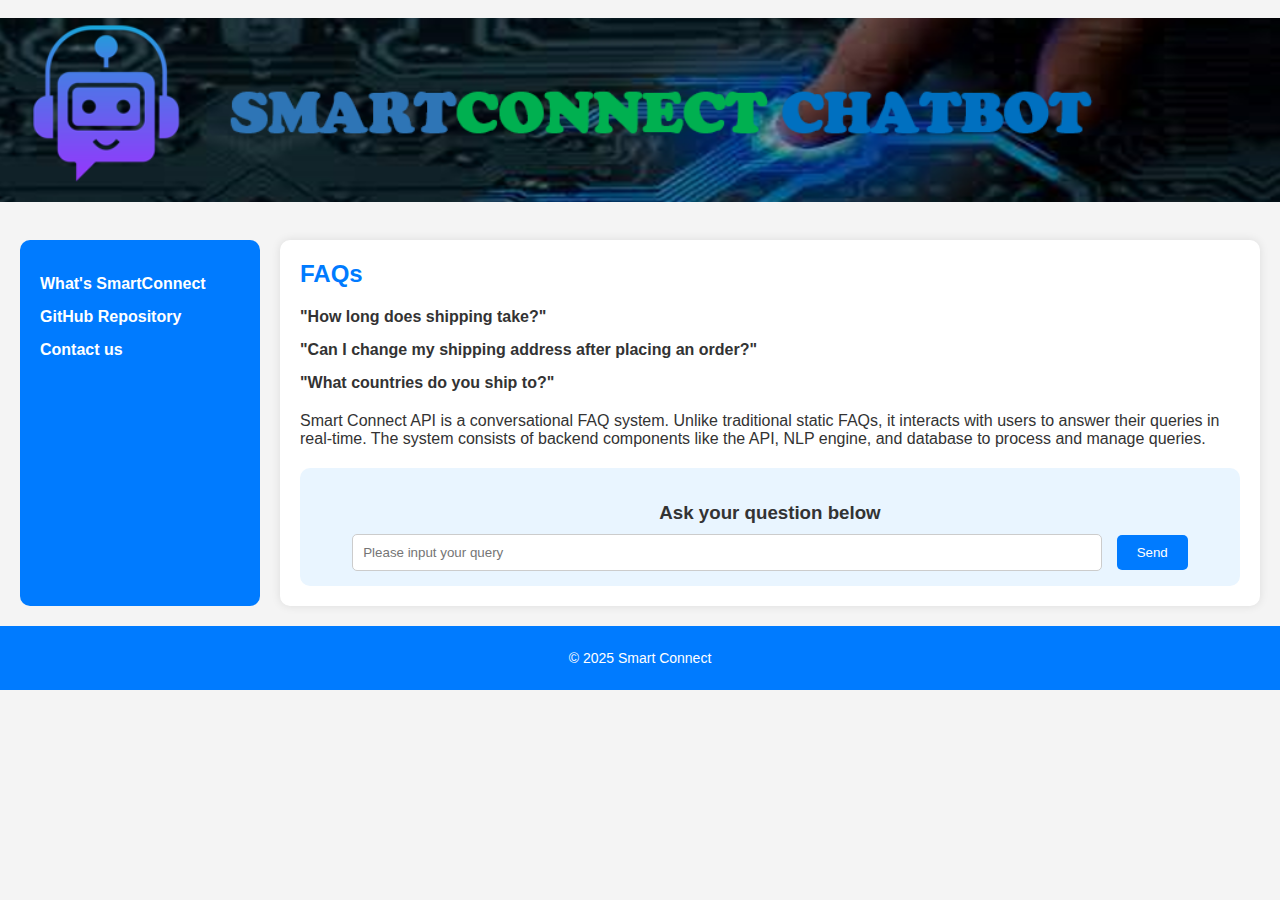
<file: index.html>
<!DOCTYPE html>
<html lang="en">
<head>
    <meta charset="UTF-8">
    <meta name="viewport" content="width=device-width, initial-scale=1.0">
    <title>SmartConnect Chatbot</title>
    <link rel="stylesheet" href="styles.css">
</head>
<body>
    <header>
         <h1></h1>
    </header>
    <div class="container">
        <div class="sidebar">
            <a href="about.html">What's SmartConnect</a>
            <a href="https://github.com/GracyDinma/alx-portfolio-backend/tree/master">GitHub Repository</a>
            <a href="mailto:georgesmbo89@gmail.com?cc=sainajonathan@gmail.com,okohagchidinma@gmail.com,asharmngohol@gmail.com
            ">Contact us</a>
        </div>
        <div class="main-content">
            <div class="faqs">
                <h2>FAQs</h2>
                <div class="faq-item">
                    <strong>"How long does shipping take?"</strong>
                    <p class="answer">Standard shipping takes 5-7 business days, while expedited shipping takes 2-3 business days.</p>
                </div>
                <div class="faq-item">
                    <strong>"Can I change my shipping address after placing an order?"</strong>
                    <p class="answer">Shipping addresses can be changed before the order has been dispatched. Contact customer service for assistance.</p>
                </div>
                <div class="faq-item">
                    <strong>"What countries do you ship to?"</strong>
                    <p class="answer">We ship to more than 50 countries. You can view the full list on our website.</p>
                </div>
            </div>
            <div class="api-description">
                <h2></h2>
                <p>Smart Connect API is a conversational FAQ system. Unlike traditional static FAQs, it interacts with users to answer their queries in real-time. The system consists of backend components like the API, NLP engine, and database to process and manage queries.</p>
            </div>
            <div class="chatbox">
                <h3>Ask your question below</h3>
                <input type="text" placeholder="Please input your query">
                <button id="sendButton">Send</button>
            </div>
        </div>
    </div>
    <footer>
        <p>&copy; 2025 Smart Connect</p>
    </footer>
    <script src="script.js"></script>
</body>
</html>
</file>
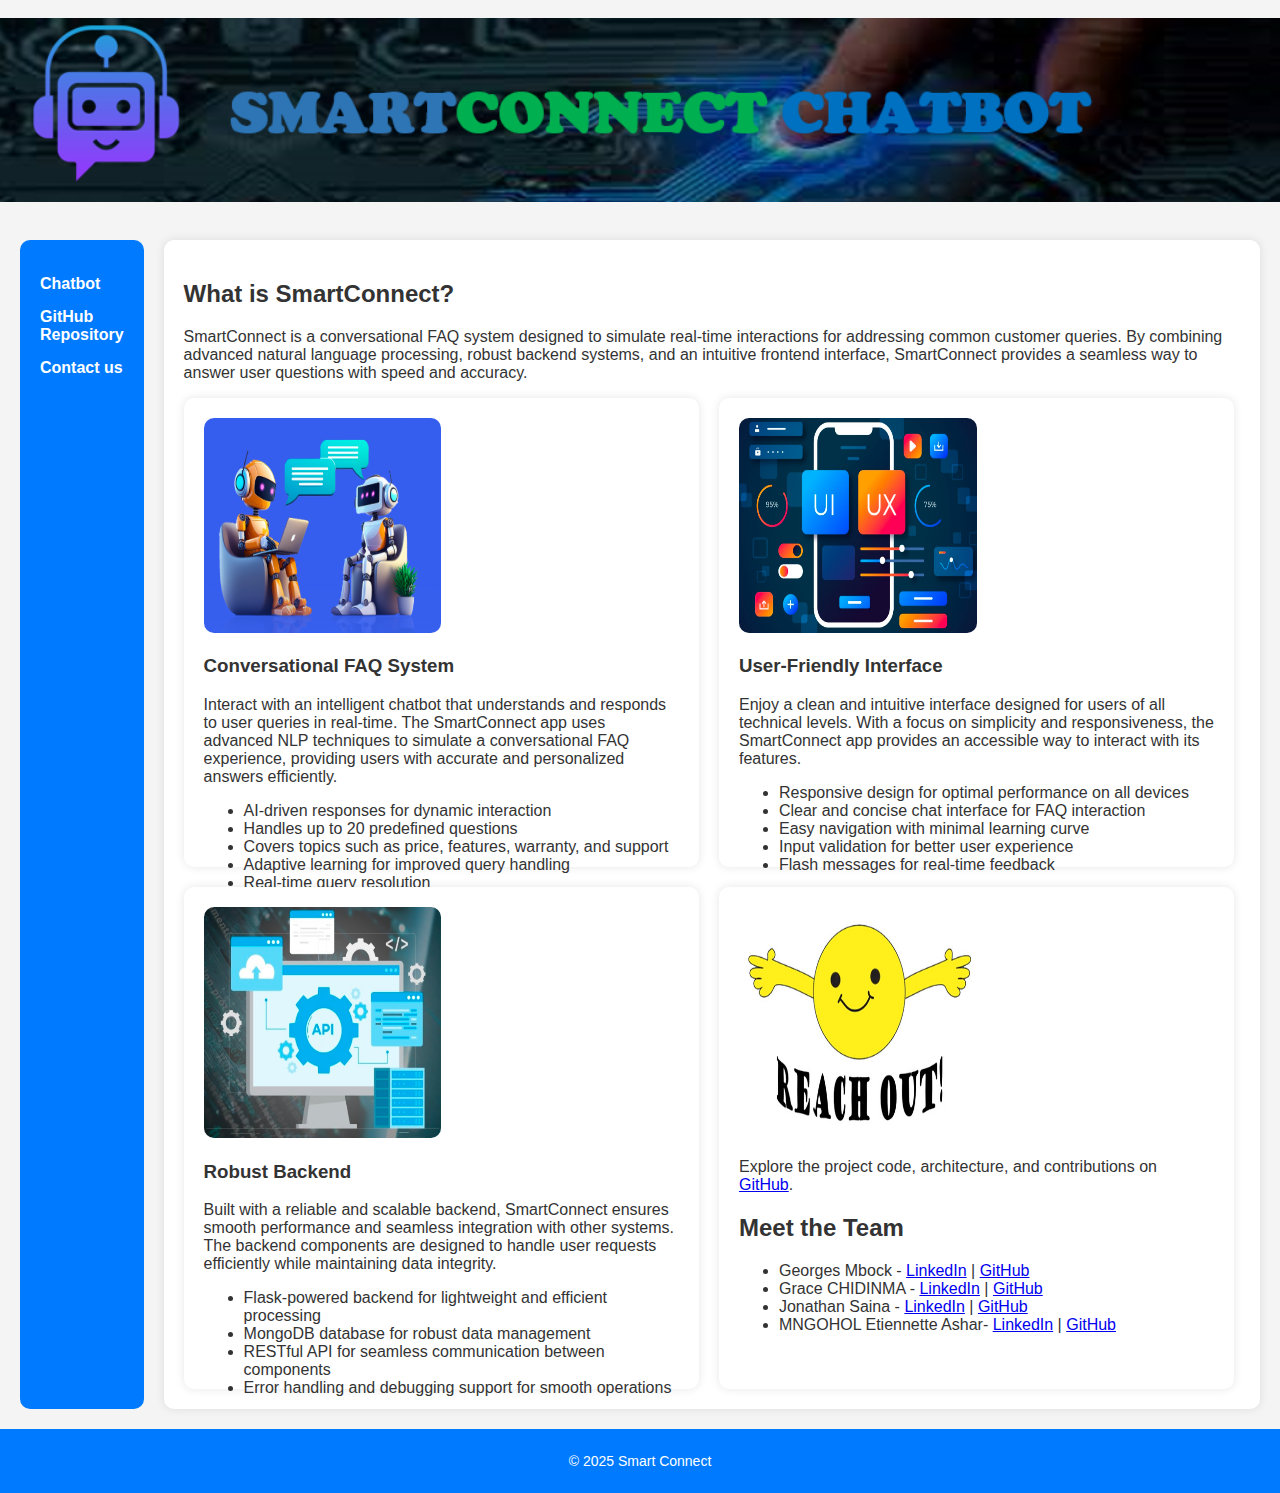
<file: about.html>
<!DOCTYPE html>
<html lang="en">
<head>
    <meta charset="UTF-8">
    <meta name="viewport" content="width=device-width, initial-scale=1.0">
    <title>SmartConnect Chatbot</title>
    <link rel="stylesheet" href="styles.css">
</head>
<body>
    <header>
         <h1></h1>
    </header>
    <div class="container">
        <div class="sidebar">
            <a href="index.html">Chatbot</a>
            <a href="https://github.com/GracyDinma/alx-portfolio-backend/tree/master">GitHub Repository</a>
            <a href="mailto:georgesmbo89@gmail.com?cc=sainajonathan@gmail.com,okohagchidinma@gmail.com,asharmngohol@gmail.com
            ">Contact us</a>
        </div>
        <section id="projects" class="section-padding">
            <div class="main-content">
              <h2>What is SmartConnect?</h2>
              <p>
                SmartConnect is a conversational FAQ system designed to simulate real-time interactions for addressing common customer queries. 
                By combining advanced natural language processing, robust backend systems, and an intuitive frontend interface, SmartConnect provides a seamless way to answer user questions with speed and accuracy.
              </p>
            
            <div class="project-grid">
                <div class="project">
                    <img src="assets/conversational.png" alt="Conversational">
                    <h3>Conversational FAQ System</h3>
                    <p>Interact with an intelligent chatbot that understands and responds to user queries in real-time. The SmartConnect app uses advanced NLP techniques to simulate a conversational FAQ experience, providing users with accurate and personalized answers efficiently.</p>
                    <ul>
                        <li>AI-driven responses for dynamic interaction</li>
                        <li>Handles up to 20 predefined questions</li>
                        <li>Covers topics such as price, features, warranty, and support</li>
                        <li>Adaptive learning for improved query handling</li>
                        <li>Real-time query resolution</li>
                    </ul>
                   </div>
                    <div class="project">
                        <img src="assets/ui.png" alt="UX UI">
                    <h3>User-Friendly Interface</h3>
                    <p>
                        Enjoy a clean and intuitive interface designed for users of all technical levels. 
                        With a focus on simplicity and responsiveness, the SmartConnect app provides an accessible way to interact with its features.
                    </p>
                    <ul>
                        <li>Responsive design for optimal performance on all devices</li>
                        <li>Clear and concise chat interface for FAQ interaction</li>
                        <li>Easy navigation with minimal learning curve</li>
                        <li>Input validation for better user experience</li>
                        <li>Flash messages for real-time feedback</li>
                    </ul>
                </div>
                <div class="project">
                    <img src="assets/backend.png" alt="Backend">
                    <h3>Robust Backend</h3>
                    Built with a reliable and scalable backend, SmartConnect ensures smooth performance and seamless integration with other systems. 
                    The backend components are designed to handle user requests efficiently while maintaining data integrity.
                </p>
                <ul>
                    <li>Flask-powered backend for lightweight and efficient processing</li>
                    <li>MongoDB database for robust data management</li>
                    <li>RESTful API for seamless communication between components</li>
                    <li>Error handling and debugging support for smooth operations</li>
                </ul>

                </div>
                
            <div class="project">
                <img src="assets/reachout.png" alt="Backend">
                
        <p>Explore the project code, architecture, and contributions on <a href="https://github.com/GracyDinma/alx-portfolio-backend/tree/master">GitHub</a>.</p>

        <h2>Meet the Team</h2>
        <ul>
            <li>Georges Mbock - <a href="#">LinkedIn</a> | <a href="https://github.com/georgesmbock">GitHub</a> </li>
            <li>Grace CHIDINMA - <a href="#">LinkedIn</a> | <a href="https://github.com/GracyDinma">GitHub</a> </li>
            <li>Jonathan Saina - <a href="#">LinkedIn</a> | <a href="https://sainawj.github.io">GitHub</a> </li>
            <li>MNGOHOL Etiennette Ashar- <a href="#">LinkedIn</a> | <a href="https://github.com/Etie03">GitHub</a> </li>
        </ul>
                
            </div>
        </section>    
    </div>
    </div>
    <footer>
        <p>&copy; 2025 Smart Connect</p>
    </footer>
    <script src="script.js"></script>
</body>
</html>
</file>
<file: styles.css>
/* General Styles */
body {
    font-family: Arial, sans-serif;
    margin: 0;
    padding: 0;
    background-color: #f4f4f4;
    color: #333;
}

header {
    background: url('assets/logo.png') no-repeat center center;
    background-size: contain;
    color: white;
    height: 20vh;
    padding: 20px 0;
    text-align: center;
    padding: 20px;
    text-align: center;
    display: flex;
    align-items: center;
    justify-content: center;
}

header img {
    height: 60px;
    margin-right: 20px;
}

header h1 {
    font-size: 32px;
    margin: 0;
}

header .highlight {
    color: #34eb43;
}

.container {
    display: flex;
    margin: 20px;
}

.sidebar {
    background-color: #007bff;
    color: white;
    padding: 20px;
    width: 200px;
    border-radius: 10px;
}

.sidebar a {
    display: block;
    color: white;
    text-decoration: none;
    margin: 15px 0;
    font-weight: bold;
}

.sidebar a:hover {
    text-decoration: underline;
}

.main-content {
    flex: 1;
    margin-left: 20px;
    background-color: white;
    padding: 20px;
    border-radius: 10px;
    box-shadow: 0 0 10px rgba(0, 0, 0, 0.1);
}

.faqs h2,
.api-description h2 {
    margin-top: 0;
    color: #007bff;
}

.chatbox {
    margin-top: 20px;
    background-color: #e9f5ff;
    padding: 15px;
    border-radius: 10px;
    text-align: center;
}

.chatbox h3 {
    margin-bottom: 10px;
}

.chatbox input[type="text"] {
    width: 80%;
    padding: 10px;
    margin-right: 10px;
    border: 1px solid #ccc;
    border-radius: 5px;
}

.chatbox button {
    padding: 10px 20px;
    background-color: #007bff;
    color: white;
    border: none;
    border-radius: 5px;
    cursor: pointer;
}

.chatbox button:hover {
    background-color: #0056b3;
}

.faq-item {
    margin-bottom: 15px;
    cursor: pointer;
}

.faq-item .answer {
    display: none; /* Hide answers by default */
    margin-top: 5px;
    font-size: 16px;
    color: #259900;
}

.faq-item:hover .answer {
    display: block; /* Show answers on hover */
}

.project-grid {
    display: flex;
    flex-wrap: wrap;
    gap: 20px;
}

.project {
    width: 45%;
    background: #fff;
    border-radius: 10px;
    box-shadow: 0 0 10px rgba(0, 0, 0, 0.1);
    padding: 20px;
    
}

.project img {
    max-width: 50%;
    height: 50%;
    border-radius: 10px;
}

.project-link {
    display: inline-block;
    margin-top: 10px;
    padding: 10px 20px;
    background-color: #3498db;
    color: white;
    text-decoration: none;
    border-radius: 5px;
}

footer {
    text-align: center;
    padding: 10px;
    background-color: #007bff;
    color: white;
    margin-top: 20px;
    font-size: 14px;
}
</file>
